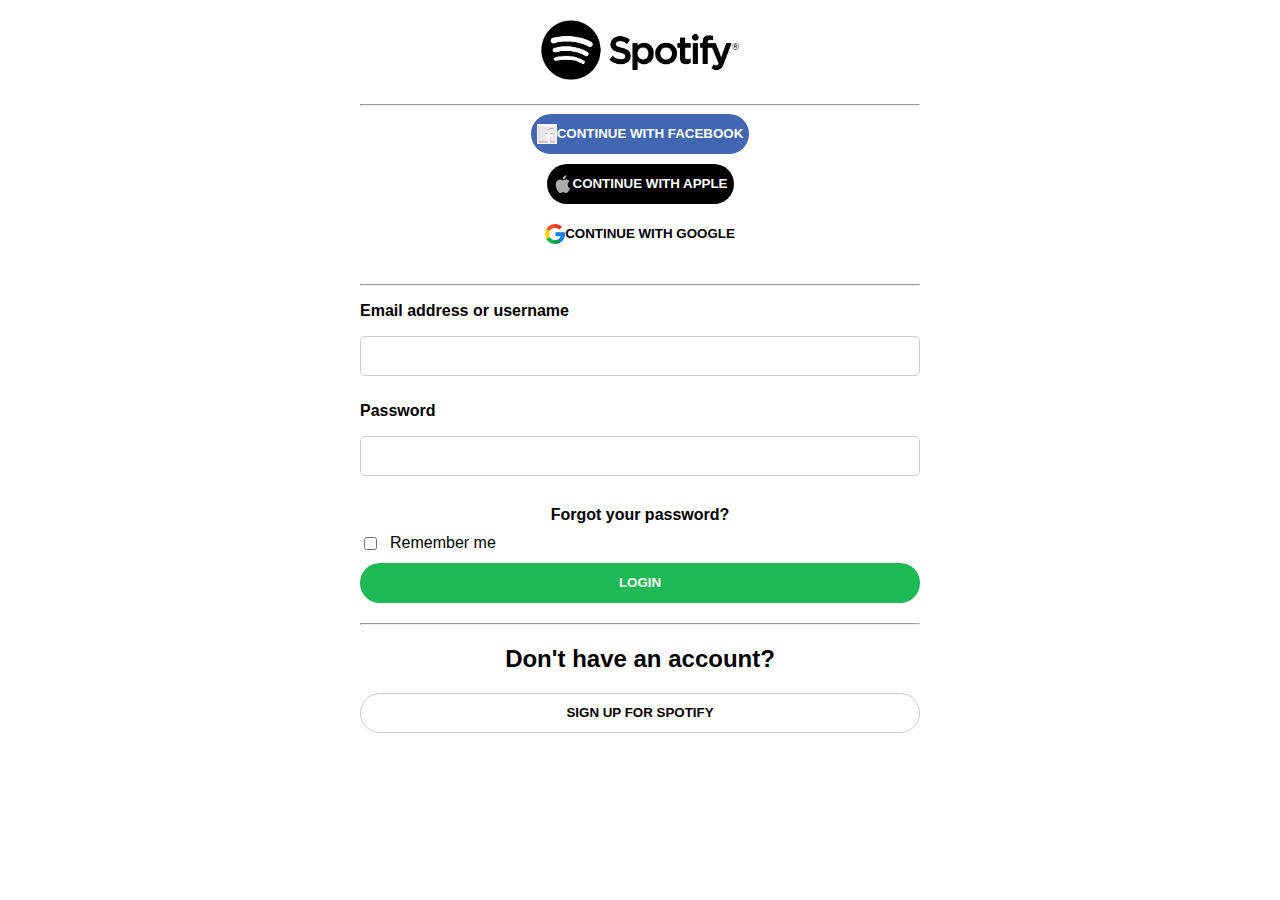
<file: index.html>
<!DOCTYPE html>
<html lang="es">
<head>
    <link href="style.css" rel="stylesheet" type="text/css">
    <meta charset="UTF-8">
    <meta http-equiv="X-UA-Compatible" content="IE=edge">
    <meta name="viewport" content="width=device-width, initial-scale=1.0">
    <link rel="stylesheet" href="style.css">
    <title>LOGIN SPOTIFY</title>
</head>
<body>
    <div class="container">   
        <div class="todo">
            <div class="nav">
                <nav><img src="img/logo_spotify_arriba.png" width="200px"></nav>
            </div>
        </div>
        
        <hr>
        
        <div class="todo">
            <div class="redes">
                <a href="/botones/facebook.html"><button class="facebook"><img src="img/facebook.png" width="20px"><b>CONTINUE WITH FACEBOOK</b></button></a>
                <a href="/botones/apple.html"><button class="apple"><img src="img/apple.png" width="20px"><b>CONTINUE WITH APPLE</b></button></a>
                <a href="/botones/google.html"><button class="google"><img src="img/google.png" width="20px"><b>CONTINUE WITH GOOGLE</b></button></a>
            </div>
        </div>
        
        <div class="lineas">
            <hr>
        </div>
        
        <div class="todo">
            <div class="casillas">
                <form>
                    <p><b>Email address or username</b></p>
                    <input type="email" type="text" class="casilla">
                    <p><b>Password</b></p>
                    <input type="password" class="casilla">
                </form>
            </div>

            <div class="forget">
                <a href="botones/forgot_password.html" class="forgot"><b>Forgot your password?</b></a>
            </div>
            
            <div class="rememberr">
                <input type="checkbox" name="Remember">
                <label for="Remember" class="remember1">Remember me</label>
            </div>
            
            <div class="login">
                <button input type="submit" value="LOG IN" class="login1">LOGIN</button>
            </div>
        </div>
        
        <hr>
        
        <div class="todo">
            <div class="registro">
                <h2>Don't have an account?</h2>
                <a href="botones/registro.html"><button class="regi"><b>SIGN UP FOR SPOTIFY</b></button></a>
            </div>
        </div>
    </div>
</body>
</html>
</file>
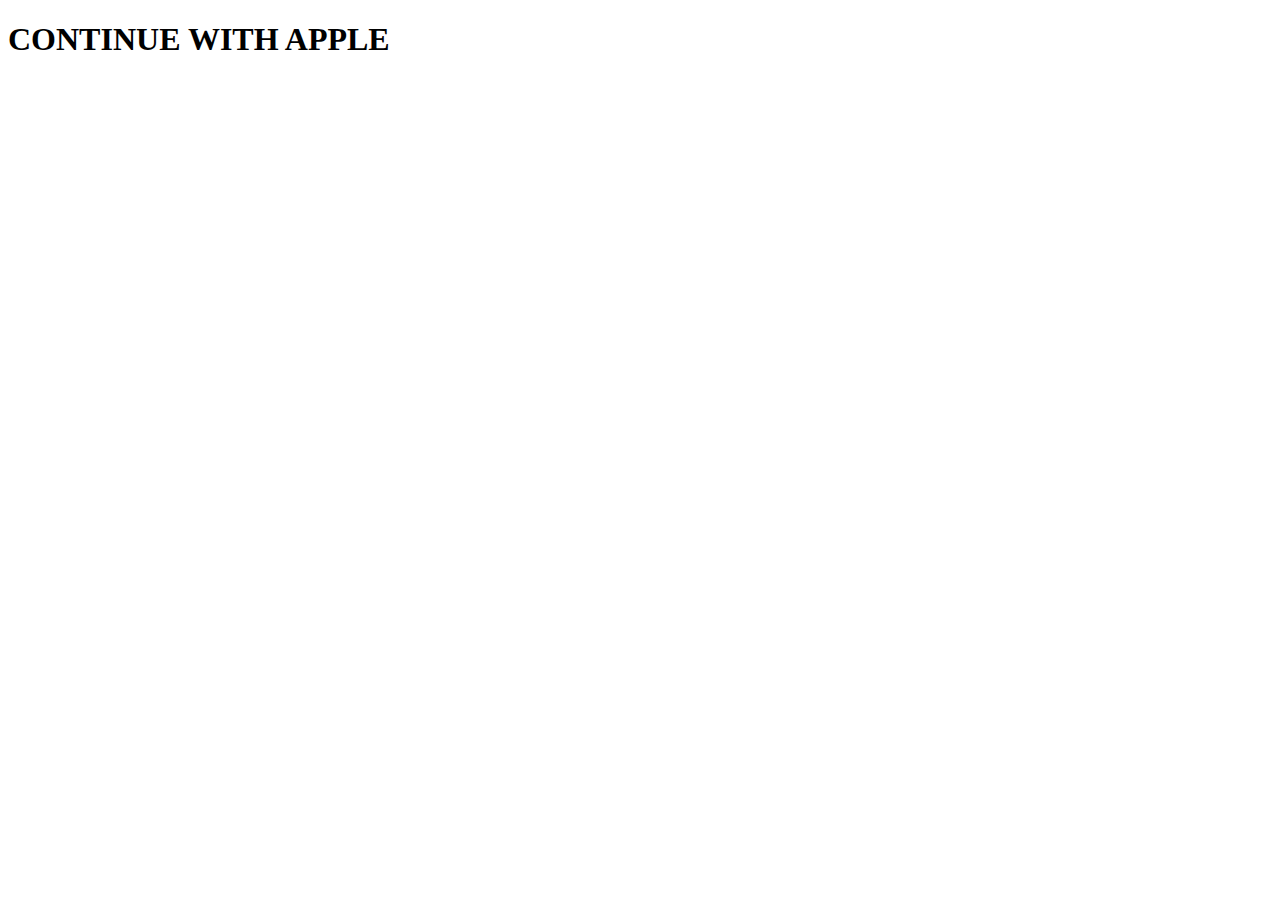
<file: botones/apple.html>
<!DOCTYPE html>
<html lang="es">
<head>
    <meta charset="UTF-8">
    <meta http-equiv="X-UA-Compatible" content="IE=edge">
    <meta name="viewport" content="width=device-width, initial-scale=1.0">
    <title>APPLE</title>
</head>
<body>
    <h1>CONTINUE WITH APPLE</h1>
</body>
</html>
</file>
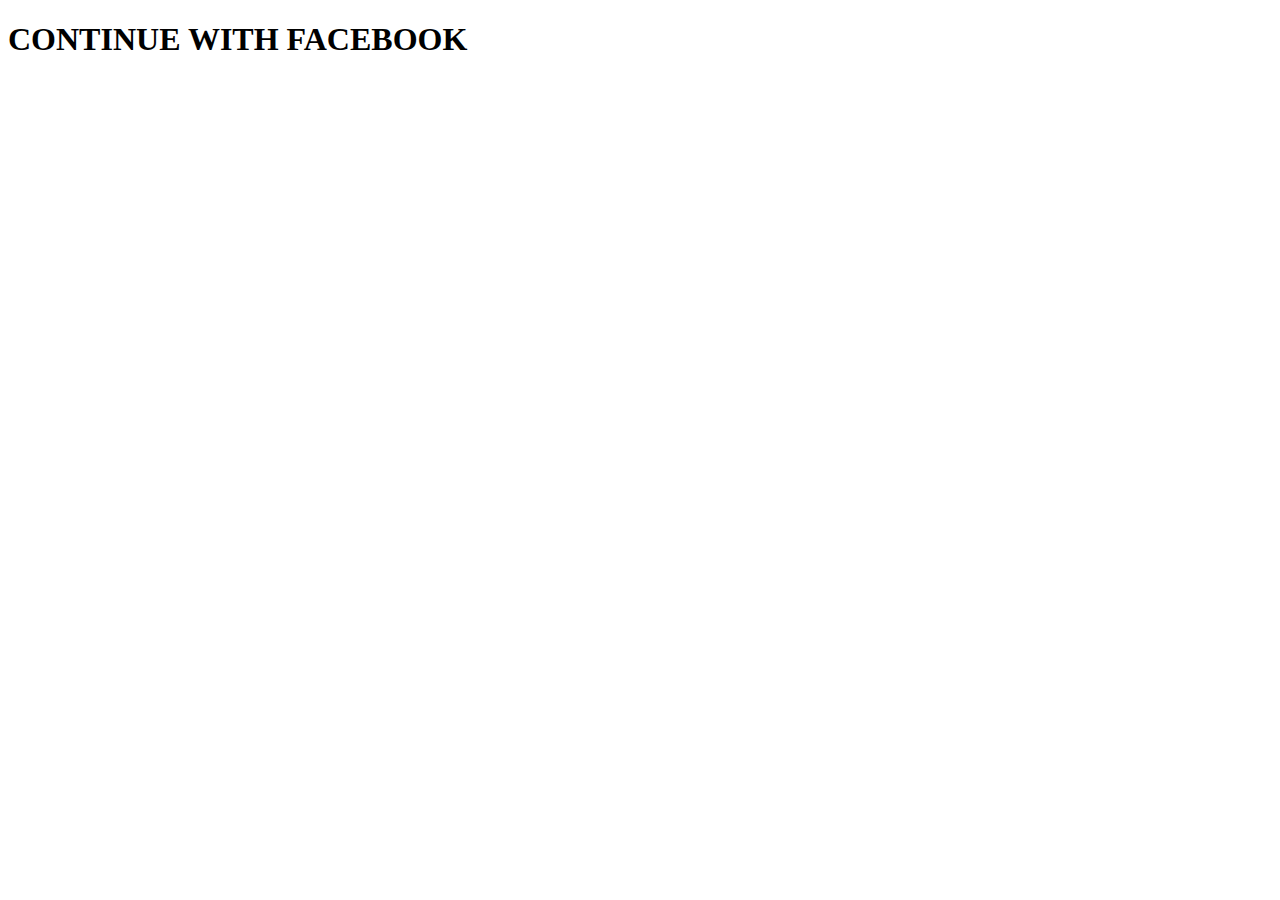
<file: botones/facebook.html>
<!DOCTYPE html>
<html lang="es">
<head>
    <meta charset="UTF-8">
    <meta http-equiv="X-UA-Compatible" content="IE=edge">
    <meta name="viewport" content="width=device-width, initial-scale=1.0">
    <title>FACEBOOK</title>
</head>
<body>
    <H1>CONTINUE WITH FACEBOOK</H1>
</body>
</html>
</file>
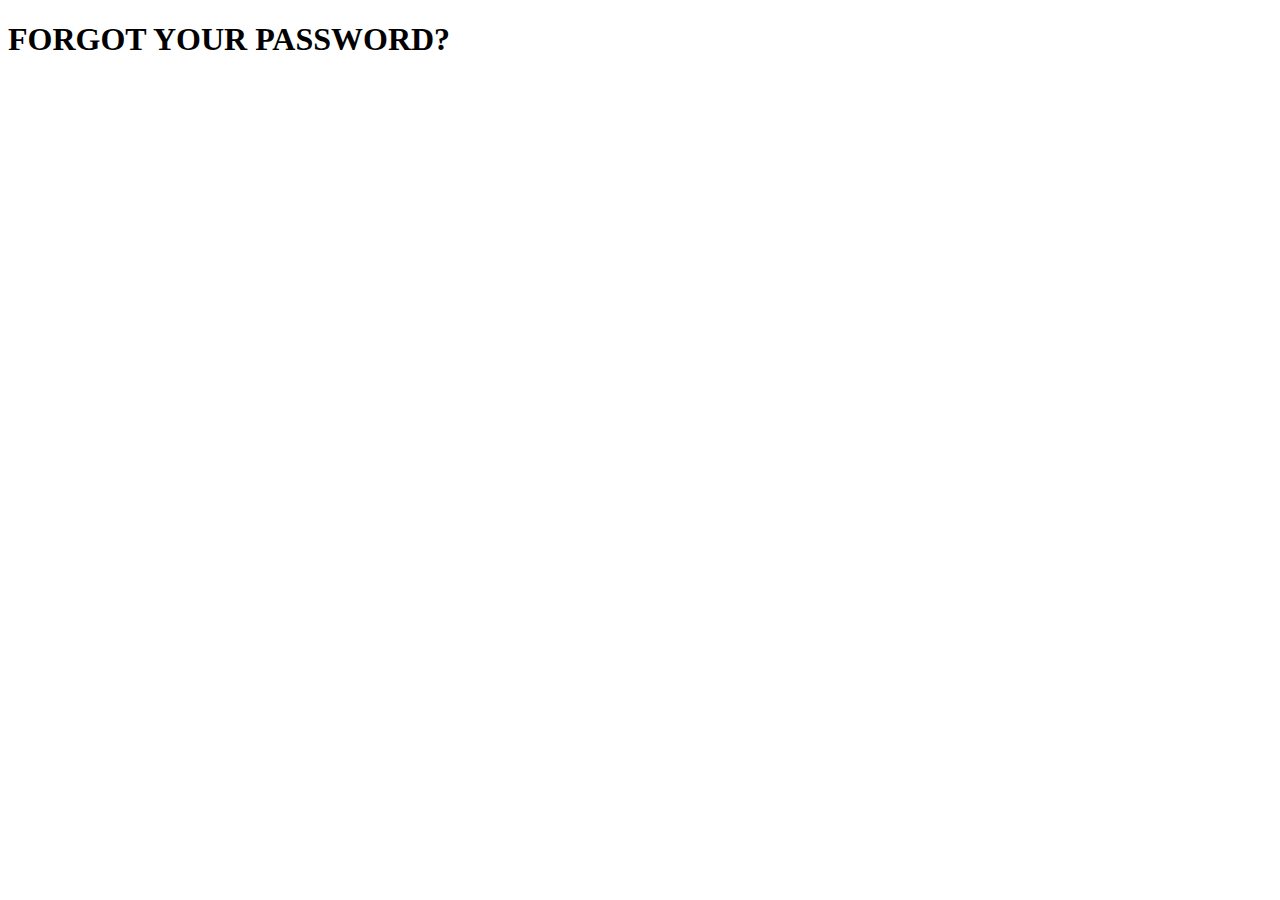
<file: botones/forgot_password.html>
<!DOCTYPE html>
<html lang="es">
<head>
    <meta charset="UTF-8">
    <meta http-equiv="X-UA-Compatible" content="IE=edge">
    <meta name="viewport" content="width=device-width, initial-scale=1.0">
    <title>FORGOT</title>
</head>
<body>
    <h1>FORGOT YOUR PASSWORD?</h1>
</body>
</html>
</file>
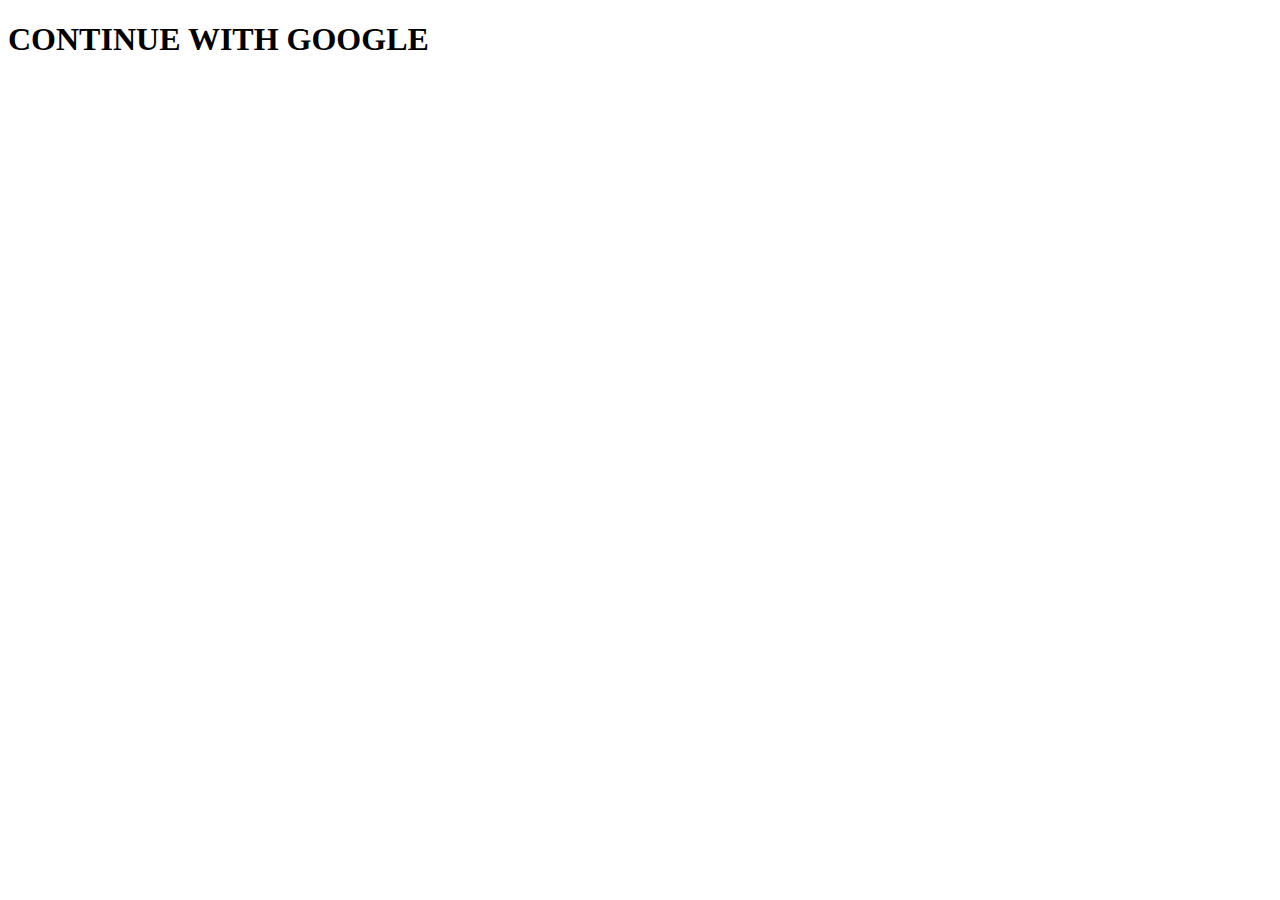
<file: botones/google.html>
<!DOCTYPE html>
<html lang="es">
<head>
    <meta charset="UTF-8">
    <meta http-equiv="X-UA-Compatible" content="IE=edge">
    <meta name="viewport" content="width=device-width, initial-scale=1.0">
    <title>GOOGLE</title>
</head>
<body>
    <H1>CONTINUE WITH GOOGLE</H1>
</body>
</html>
</file>
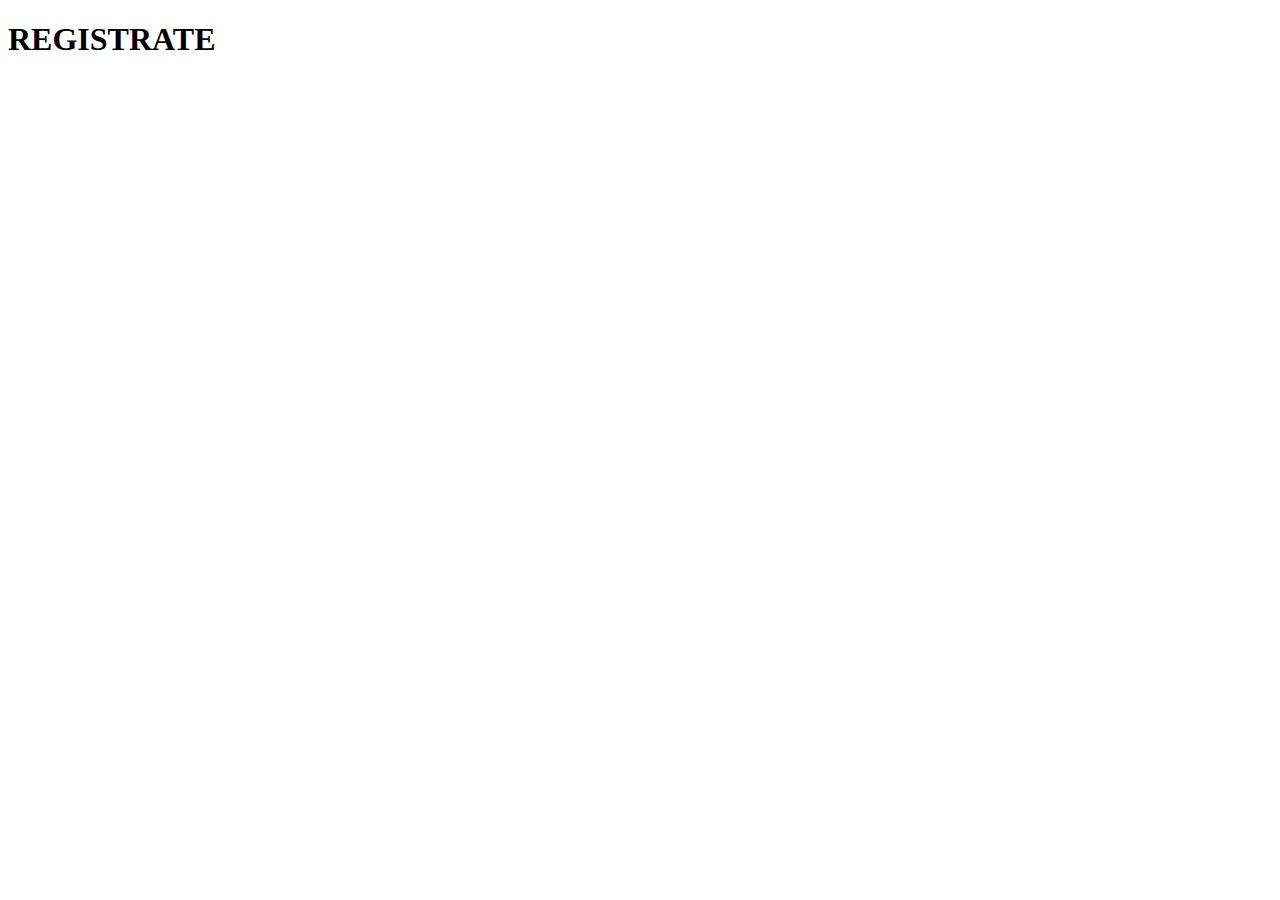
<file: botones/registro.html>
<!DOCTYPE html>
<html lang="es">
<head>
    <meta charset="UTF-8">
    <meta http-equiv="X-UA-Compatible" content="IE=edge">
    <meta name="viewport" content="width=device-width, initial-scale=1.0">
    <title>REGISTRO</title>
</head>
<body>
    <H1>REGISTRATE</H1>
</body>
</html>
</file>
<file: style.css>
* {
    box-sizing: border-box;
    scroll-behavior: smooth;
}

html{
    scroll-behavior: smooth;
}

body {
    font-family: "roboto", sans-serif;
    margin: 0;
}

.container {
    max-width: 600px;
    margin: 0 auto;
    padding: 20px;
}

.nav {
    text-align: center;
    margin-bottom: 20px;
}

.redes {
    display: flex;
    flex-direction: column;
    align-items: center;
    margin-bottom: 20px;
}

button {
    display: flex;
    align-items: center;
    justify-content: center;
    width: 100%;
    height: 40px;
    border: none;
    border-radius: 30px;
    margin-bottom: 10px;
    color: #fff;
    font-weight: bold;
    cursor: pointer;
}

.facebook {
    background-color: #4267B2;
}

.apple {
    background-color: #000;
}

.google {
    background-color: #fff;
    color: #000;
}

.casillas {
    margin-bottom: 20px;
}

.casilla {
    width: 100%;
    height: 40px;
    border: 1px solid #ccc;
    border-radius: 5px;
    margin-bottom: 10px;
    padding: 5px;
}

.forget {
    text-align: center;
    margin-bottom: 10px;
}

.forget a {
    color: #000;
    text-decoration: none;
}

.rememberr {
    display: flex;
    align-items: center;
    margin-bottom: 10px;
}

.remember1 {
    margin-left: 10px;
}

.login {
    text-align: center;
    margin-bottom: 20px;
}

.login1 {
    background-color: #1DB954;
    color: #fff;
    border: none;
    border-radius: 30px;
    width: 100%;
    height: 40px;
    cursor: pointer;
}

.registro {
    text-align: center;
}

.regi {
    background-color: #fff;
    border: 1px solid #ccc;
    border-radius: 30px;
    color: #000;
    padding: 10px 20px;
    text-decoration: none;
}

.regi:hover {
    background-color: #f4f4f4;
}

a{
    text-decoration: none;
}
</file>
